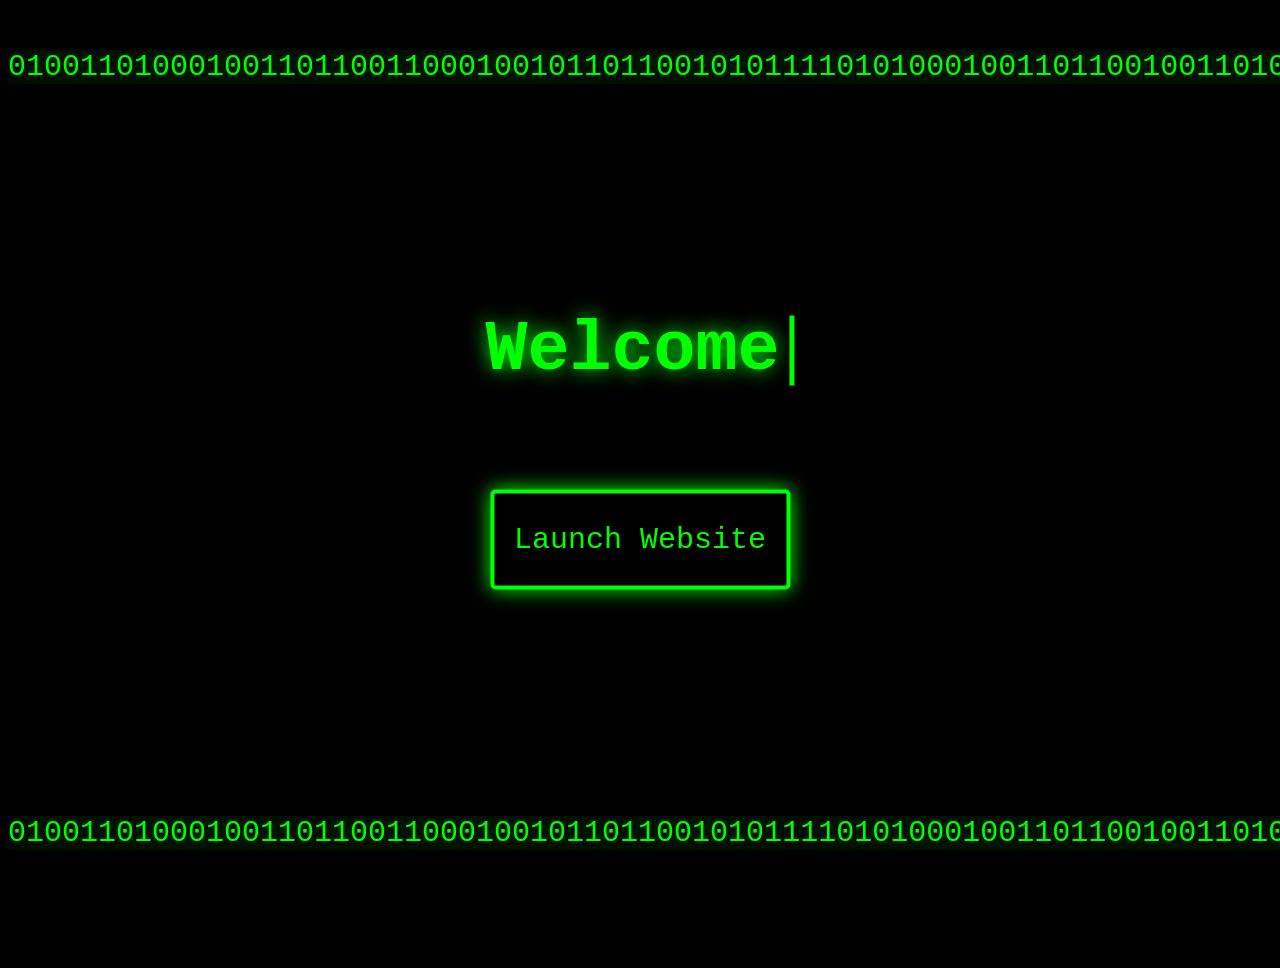
<file: index.html>
<!DOCTYPE html>
<html lang="en">
<head>
    <meta charset="UTF-8">
    <meta name="viewport" content="width=device-width, initial-scale=1.0">
    <title>Judah Gaudy | Portfolio</title>
    <link rel="stylesheet" href="styles.css">
    <link rel="icon" href="images/icon.png" type="image/png">
    <meta name="description" content="My portfolio website showcasing my bio, socials, projects, pixel art, certifications, resume, and contacts">
    <meta property="og:title" content="Judah Gaudy | Portfolio">
    <meta property="og:description" content="My portfolio website showcasing my bio, socials, projects, pixel art, certifications, resume, and contacts">
    <meta property="og:image" content="https://KatchyPotato.github.io/images/banner.png">
    <meta property="og:url" content="https://katchypotato.github.io/">
    <meta property="og:type" content="website">
</head>
<body class="no-scroll">
    <!-- binary bar top-->
    <div class="binary-bar-left">
        <div class="binary-track">
            <span>0100110100010011011001100010010110110010101111010100010011011001001101011100010010110110010011101110011010100011011100111010100101110101100010110010</span>
            <span>0100110100010011011001100010010110110010101111010100010011011001001101011100010010110110010011101110011010100011011100111010100101110101100010110010</span>
        </div>
    </div>
    
    <!-- welcome section -->
    <div class="welcome-container">
        <div class="welcome-text">
            <h1>Welcome<span class="cursor"></span></h1>
        </div>

        <div class="deploy-container">
            <button class="deploy-btn">Launch Website</button>
        </div>
    </div>

    <!-- binary bar bottom-->
    <div class="binary-bar-right">
        <div class="binary-track">
            <span>0100110100010011011001100010010110110010101111010100010011011001001101011100010010110110010011101110011010100011011100111010100101110101100010110010</span>
            <span>0100110100010011011001100010010110110010101111010100010011011001001101011100010010110110010011101110011010100011011100111010100101110101100010110010</span>
        </div>
    </div>
    <script src="script.js"></script>
</body>
</html>
</file>
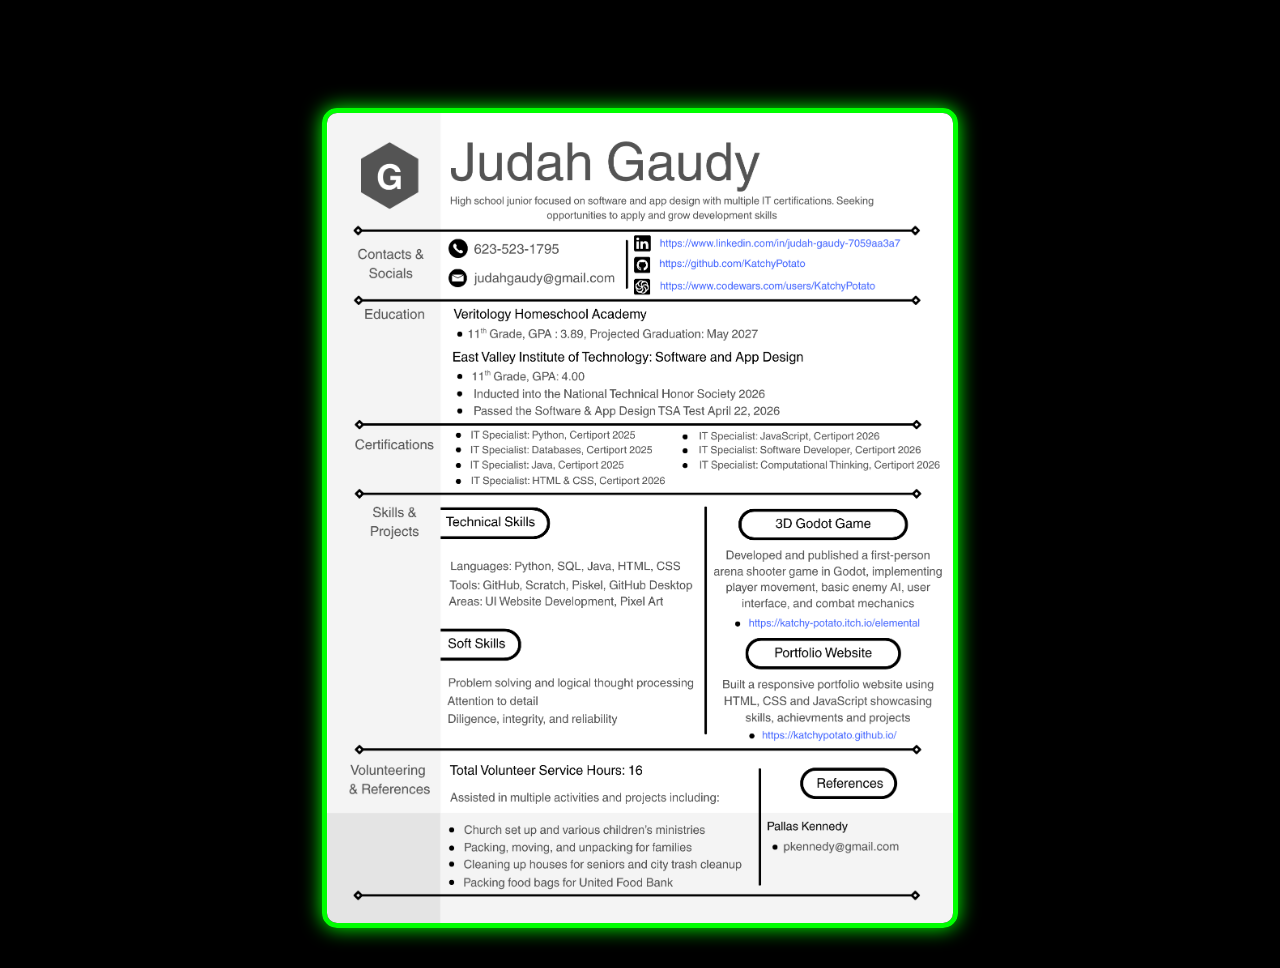
<file: resume.html>
<!DOCTYPE html>
<html lang="en">
<head>
    <meta charset="UTF-8">
    <meta name="viewport" content="width=device-width, initial-scale=1.0">
    <title>Resume</title>
    <link rel="stylesheet" href="styles.css">
    <link rel="icon" href="images/icon.png" type="image/png">
</head>
<body>
    <div class="viewer">
    <img src="images/resume.png" class="resume" alt="resume">
    </div>
    <script src="script.js"></script>
</body>
</html>
</file>
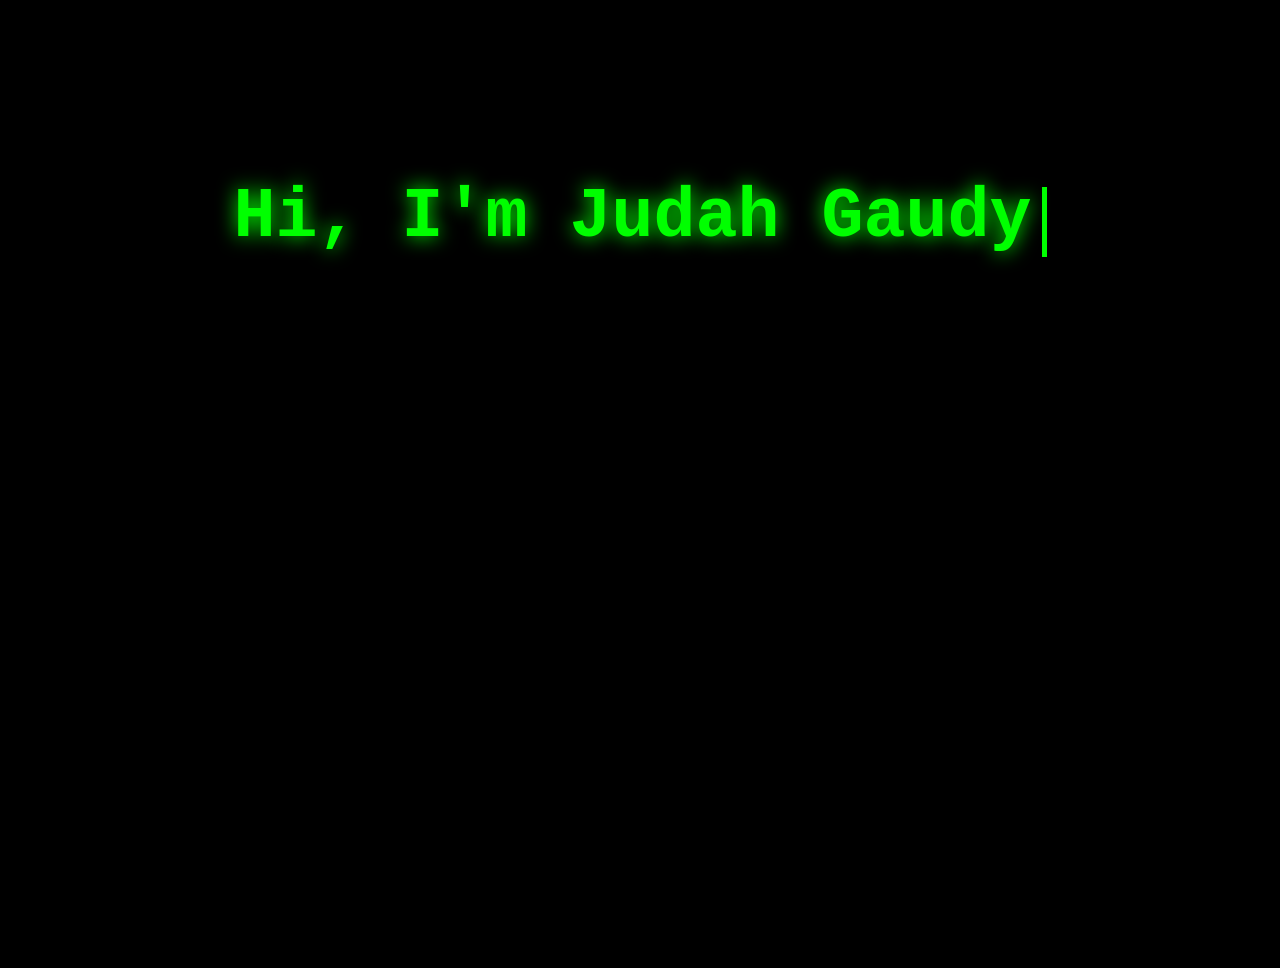
<file: welcome-screen.html>
<!DOCTYPE html>
<html lang="en">
<head>
    <meta charset="UTF-8">
    <meta name="viewport" content="width=device-width, initial-scale=1.0">
    <title>Judah Gaudy | Portfolio</title>
    <link rel="stylesheet" href="styles.css">
    <link rel="icon" href="images/website-icon.png" type="image/png">
</head>
<body>
    <div class="welcome-section">
        <h1>Hi, I'm Judah Gaudy<span class="cursor"></span></h1>
    </div>

    
</body>
</html>
</file>
<file: styles.css>
/* Chat gpt and claude for help with styling */

/*=======================
ALL STYLES FOR INDEX.HTML 
========================*/


/*------------------- 
welcome screen styles 
-------------------*/

body.no-scroll {
  overflow: hidden;
  scrollbar-width: none;
}

body {
  background-color: black;
  overflow-x: hidden;
  padding-top: 60px;
}

:focus-visible {
  outline: 3px solid #00ff00;
  outline-offset: 5px;
}

html {
  scroll-behavior: smooth;
}

html, body {
  height: 100%;
  cursor: url("images/green-cursor.png") 0 0, auto;
}

* {
  cursor: inherit;
}

.welcome-container {
  gap: 100px;
  position: fixed;
  top: 50%;
  left: 50%;
  transform: translate(-50%, -50%);
  display: flex;
  flex-direction: column;
  align-items: center;
  justify-content: center;
}

.welcome-text h1 {
    font-family: Consolas, monospace;
    color: #00ff00;
    font-size: 70px;
    margin: 0;
    display: flex;
    align-items: center;
    text-shadow: 0 0 20px #00ff00;
    text-align: center;
}

.cursor {
    display: inline-block;
    width: 5px;
    height: 70px;
    background-color: #00ff00;
    margin-left: 10px;
    vertical-align: bottom;
    animation: blink 1s infinite;
}

@keyframes blink {
  0%, 50%, 100% { opacity: 1; }  
  25%, 75% { opacity: 0; }       
}

::selection {
  color: #007500;
}

.binary-bar-left,
.binary-bar-right {
  position: fixed;
  width: 100%;
  overflow: hidden;
  white-space: nowrap;
}

.binary-bar-left {
  top: 50px;
}

.binary-bar-right {
  bottom: 50px;
}

.binary-bar-left .binary-track,
.binary-bar-right .binary-track {
  display: inline-flex;
  font-family: Consolas, monospace;
  color: #00ff00;
  font-size: 30px;
  text-shadow: 0 0 50px #00ff00;
}

.binary-bar-left .binary-track {
  animation: scroll-left 10s linear infinite;
}

.binary-bar-right .binary-track {
  animation: scroll-right 10s linear infinite;
}

@keyframes scroll-left {
  from { transform: translateX(0); }
  to   { transform: translateX(-50%); }
}

@keyframes scroll-right {
  from { transform: translateX(-50%); }
  to   { transform: translateX(0); }
}

.deploy-btn {
  appearance: none;           
  -webkit-appearance: none;  
  -moz-appearance: none;               
  border: none;               
  background: none; 
  font-family: Consolas, monospace;
  font-size: 30px;
  width: 270px;
  height: 70px;
  padding: 5px;
  color: #00ff00;
  background-color: black;
  border-style: solid;
  border-color: #00ff00;
  border-width: 4px;
  border-radius: 5px;
  box-shadow: 0 0 20px #00ff00;
  transition: transform 0.3s ease; 
}

@media (max-width: 1368px) {
  .deploy-btn {
    width: 300px;
    height: 100px;
  }
}

.deploy-btn:hover {
  transform: scale(1.1); 
}

.deploy-btn:active {
  transform: scale(0.85);
}

button:hover {
  cursor: url('images/green-pointer.png') 0 0, pointer; 
}

@media (max-height: 500px) {
  .welcome-container {
    flex-direction: row;
    gap: 50px;
  }
}

/*===========================
ALL STYLES FOR PORTFOLIO.HTML
============================*/

/*-------------------- 
welcome section styles 
---------------------*/

.welcome-section {
  display: flex;
  flex-direction: column;  
  align-items: center;      
  margin-top: 110px;
}

.top-row {
  display: flex;
  align-items: center;      
  gap: 40px;
}

.welcome-section h1 {
  font-family: Consolas, monospace;
  color: #00ff00;
  font-size: 70px;
  margin: 0;
  text-shadow: 0 0 20px #00ff00;
}

@media (max-width: 768px) {
  .top-row {
    flex-direction: column;
    gap: 30px;
  }

  .welcome-section h1 {
    text-align: center;
  }
}

.welcome-section h2 {
  font-family: Consolas, monospace;
  color: #00ff00;
  margin-top: 5px;
  text-shadow: 0 0 20px #00ff00;
}

.welcome-section img {
  width: 150px;
  border-radius: 100px;
 
}

/* scrollbar for WebKit browsers */
::-webkit-scrollbar {
  width: 15px;      
}

::-webkit-scrollbar-track {
  background: #111111;
}

::-webkit-scrollbar-thumb {
  background-color: #00ff00;
}

/* scrollbar for Firefox */
* {
  scrollbar-width: auto;               
  scrollbar-color: #00ff00 #111111;
}    

/*-------------------- 
profile section styles 
---------------------*/

.profile-section h1 {
  font-family: Consolas, monospace;
  color: #00ff00;
  text-shadow: 0 0 20px #00ff00;
  text-align: center;
  margin-top: 100px;
  font-size: 40px;
  background: linear-gradient(to right, 
              transparent 0%, 
              #001500 30%, 
              #001500 70%, 
              transparent 100%);
}

.profile-section p {
  font-family: Consolas, monospace;
  color: #00ff00;
  text-shadow: 0 0 20px #00ff00;
  margin: 50px;
  line-height: 2;
  text-align: justify;
}

.profile-section img {
  width: 20px;
  vertical-align: middle;
}

/*-------------------- 
socials section styles
---------------------*/

.socials-section h1, 
.contacts-section h1,
.projects-section h1,
.pixel-art-section h1,
.certs-section h1,
.resume-section h1
{
  font-family: Consolas, monospace;
  color: #00ff00;
  text-shadow: 0 0 20px #00ff00;
  text-align: center;
  margin-top: 50px;
  font-size: 40px;
  background: linear-gradient(to right, 
              transparent 0%, 
              #001500 30%, 
              #001500 70%, 
              transparent 100%);
}

.socials-section h2,
.contacts-section h2,
.projects-section h2,
.pixel-art-section h2,
.certs-section h2

{
  font-family: Consolas, monospace;
  color: #00ff00;
  text-shadow: 0 0 20px #00ff00;
  text-align: center;
  margin-top: 50px;
}

.socials-section img {
  width: 200px;
  max-width: 100%;
  border-radius: 15px;
  border: 5px solid #00ff00;
  transition: transform 0.3s ease;
  box-shadow: 0 0 20px #00ff00; 
}

.socials-container {
  display: flex;
  align-items: center;
  justify-content: center;
  flex-direction: column;
  gap: 20px;
}

.socials-section img:hover {
  transform: scale(1.1); 
  cursor: url('images/green-pointer.png') 0 0, pointer;
}

.socials-section .images {
  display: flex;
  flex-wrap: wrap;
  justify-content: center;
  gap: 100px;
  margin-top: 50px;
}

.socials-section img:active {
  transform: scale(0.85);
}

/*-------------------- 
contacts section styles
---------------------*/

.contacts-section p {
  font-family: Consolas, monospace;
  color: #00ff00;
  text-shadow: 0 0 20px #00ff00;
}

.contacts-section .contacts {
  display: flex;
  justify-content: center;
  align-items: center;
  gap: 30px;
  margin-top: 30px;
}

@media (max-width: 768px) {
  .contacts-section .contacts{
    flex-direction: column;
  }
}

/*--------------------- 
projects section styles
----------------------*/

.projects-section .thumbnails {
  display: grid;
  grid-template-columns: repeat(auto-fit, minmax(300px, 1fr));
  gap: 50px;
  margin-top: 50px;
  margin-left: auto;
  margin-right: auto;
  justify-items: center;
  align-items: center;
}

.projects-section img {
  border: 5px solid #00ff00;
  border-radius: 15px;
  box-shadow: 0 0 20px #00ff00;
  transition: transform 0.3s ease;
  width: 300px;
}

.project-container {
  display: flex;
  align-items: center;
  justify-content: center;
  flex-direction: column;
  gap: 20px;
}

.projects-section img:hover {
  transform: scale(1.1); 
  cursor: url('images/green-pointer.png') 0 0, pointer;
}

.projects-section img:active {
  transform: scale(0.85);
}

/*---------------------- 
pixel art section styles
-----------------------*/

.pixel-art-section img {
  border-radius: 15px;
  border: 5px solid #00ff00;
  box-shadow: 0 0 20px #00ff00;
  width: 300px;
  margin-top: 50px;
  image-rendering: pixelated;
  transition: transform 0.3s ease;
}

.pixel-art-section img:hover {
  transform: scale(1.1);
}

.image-grid {
  display: grid;
  grid-template-columns: repeat(auto-fit, minmax(300px, 1fr));
  gap: 20px;
  justify-items: center; 
}

.pixel-art-section .shorten {
  width: 230px;
}

.pixel-art-section .shorten2 {
  width: 150px;
}

/*-------------------------- 
certification section styles
---------------------------*/

.certs-section, .socials-section, .projects-section h3 {
  font-family: Consolas, monospace;
  color: #00ff00;
  text-shadow: 0 0 20px #00ff00;
  text-align: center;
}

.certs-section .logo {
  width: 50px;
  vertical-align: middle;
  padding-right: 10px;
}

.certification {
  border-radius: 15px;
  border: 5px solid #00ff00;
  transition: transform 0.3s ease;
  box-shadow: 0 0 20px #00ff00;
  width: 500px;
  max-width: 100%;
}

.certification:hover {
  transform: scale(1.1); 
}

.cert-container {
  display: flex;
  align-items: center;
  justify-content: center;
  flex-direction: column;
  gap: 20px;
}

@media (max-width: 768px) {
  .certs-grid {
    grid-template-columns: 1fr; 
  }

  .certification {
    width: 80%; 
  }

  .certs-section h3 {
    display: flex;
    flex-direction: column;
    align-items: center;
    gap: 20px;
  }
}

.certs-grid {
  display: grid;
  grid-template-columns: repeat(auto-fit, minmax(min(500px, 100%), 1fr));
  gap: 20px;
  justify-items: center;
  max-width: 2000px;
  margin: 0 auto;
}

.honors {
  text-align: center;
  margin-top: 50px;
  font-size: 25px;
}

/*------------------- 
resume section styles
-------------------*/

.resume-section button {
  appearance: none;           
  -webkit-appearance: none;  
  -moz-appearance: none;              
  border: none;               
  background: none; 
  font-family: Consolas, monospace;
  font-size: 30px;
  color: #00ff00;
  background-color: black;
  border-style: solid;
  border-color: #00ff00;
  border-width: 4px;
  border-radius: 5px;
  box-shadow: 0 0 20px #00ff00;
  transition: transform 0.3s ease;
  display: block;
  margin: 0 auto;
  margin-top: 50px;
}

.resume-section button:hover {
  transform: scale(1.1); 
  cursor: url('images/green-pointer.png') 0 0, pointer; 
}

.resume-section button:active {
  transform: scale(0.85);
}

.resume {
  border-radius: 15px;
  border: 5px solid #00ff00;
  box-shadow: 0 0 20px #00ff00;
  max-width: 90vw;
  max-height: 90vh;
  width: auto;
  height: auto;
  display: block;
  margin: 50px auto;
}

.viewer {
  display: flex;
  align-items: center;
  justify-content: center;
  transition: transform 0.3s ease;
  height: 100vh;
  overflow: hidden;
}

.viewer.zoomed {
  align-items: flex-start;
  overflow: visible; 
}

.viewer.zoomed img {
  transform: scale(2);
  transform-origin: top center;
  cursor: url('images/zoom-out.png') 0 0, zoom-out;
}

.resume:hover {
  cursor: url('images/zoom-in.png') 0 0, zoom-in;
}

.download-button {
  width: 335px;
  height: 70px;
}

.resume-button {
  width: 270px;
  height: 70px;
}


.icon {
  width: 30px;
  vertical-align: middle;
  padding-left: 10px;
}

/*-------------------- 
top top button styles
--------------------*/

.to-top {
  appearance: none;           
  -webkit-appearance: none;  
  -moz-appearance: none;              
  border: none;               
  background: none; 
  font-family: Consolas, monospace;
  font-size: 30px;
  color: #00ff00;
  background-color: black;
  border-style: solid;
  border-color: #00ff00;
  border-width: 4px;
  border-radius: 5px;
  box-shadow: 0 0 20px #00ff00;
  transition: transform 0.3s ease;
  display: block;
  margin: 0 auto;
  margin-top: 50px;
  width: 260px;
  height: 60px;
}

.top-button {
  padding-bottom: 50px;
}

.to-top:hover {
  transform: scale(1.1); 
  cursor: url('images/green-pointer.png') 0 0, pointer; 
}

.to-top:active {
  transform: scale(0.85);
}

/*------------ 
nav bar styles
-------------*/

.navbar {
  position: fixed;
  top: 0;
  width: 95%;
  display: flex;
  justify-content: center;
  align-items: center;
  gap: 50px;
  background: #002000e6;
  padding: 15px;
  z-index: 1000;
  border-radius: 15px;
  border: 5px solid #00ff00;
  box-shadow: 0 0 20px #00ff00;
  margin-top: 20px;
  height: 40px;
  left: 50%;                   
  transform: translateX(-50%); 
  
}

.navbar a {
  color: #00ff00;
  text-decoration: none;
  font-family: Consolas, monospace;
  text-shadow: 0 0 20px #00ff00;
  background: none;
  display: flex;
  align-items: center;
  height: 100%;
  padding: 0 10px;
  border: 3px solid transparent;
  box-sizing: border-box;
  transition: transform 0.15s ease;
}

.navbar a:hover, .sidebar a:hover {
  border-radius: 5px;
  border: 3px solid #00ff00;
  padding: 10px;
  background: #111111;
  transform: scale(1.1); 
  cursor: url('images/green-pointer.png') 0 0, pointer; 
}

.navbar a:active, .sidebar a:active {
  transform: scale(0.85);
}

.profile-section,
.socials-section,
.projects-section,
.pixel-art-section,
.certs-section,
.resume-section,
.contacts-section {
  scroll-margin-top: 150px; 
}

.sidebar {
  position: fixed;
  top: 0;
  right: 0;
  height: 95%;
  top: 50%;
  transform: translateY(-50%);
  width: 250px;
  z-index: 1000;
  background: #002000e6;
  border-radius: 15px;
  border: 5px solid #00ff00;
  box-shadow: 0 0 20px #00ff00;
  display: none;
  flex-direction: column;
  align-items: center;
  right: 10px;
  justify-content: space-evenly;

}

.sidebar a {
  width: 60%;
  color: #00ff00;
  text-decoration: none;
  font-family: Consolas, monospace;
  text-shadow: 0 0 20px #00ff00;
  background: none;
  display: flex;
  align-items: center;
  border: 3px solid transparent;
  box-sizing: border-box;
  transition: transform 0.15s ease;
  height: auto;
  text-align: center;
  padding: 0 10px;
}

.menu {
  width: 8%;
  display: none;
  border-radius: 10px;
  border: 5px solid #00ff00;
  box-shadow: 0 0 20px #00ff00;
  background: #002000e6;
  margin-right: 30px;
  padding: 5px;
  transition: transform 0.15s ease;
}

.close {
  width: 40px;
  padding: 5px;
  border-radius: 10px;
  border: 5px solid #00ff00;
  box-shadow: 0 0 20px #00ff00;
  background: #002000e6;
  transition: transform 0.15s ease;
}

@media (max-width: 1024px) {
  .navbar a {
    display: none;
  }

  .navbar {
    border: none;
    background: none;
    box-shadow: none;
    justify-content: flex-end;
  }

  .menu {
    display: block;
    position: fixed;
    margin-top: 20px;
  }
}
</file>
